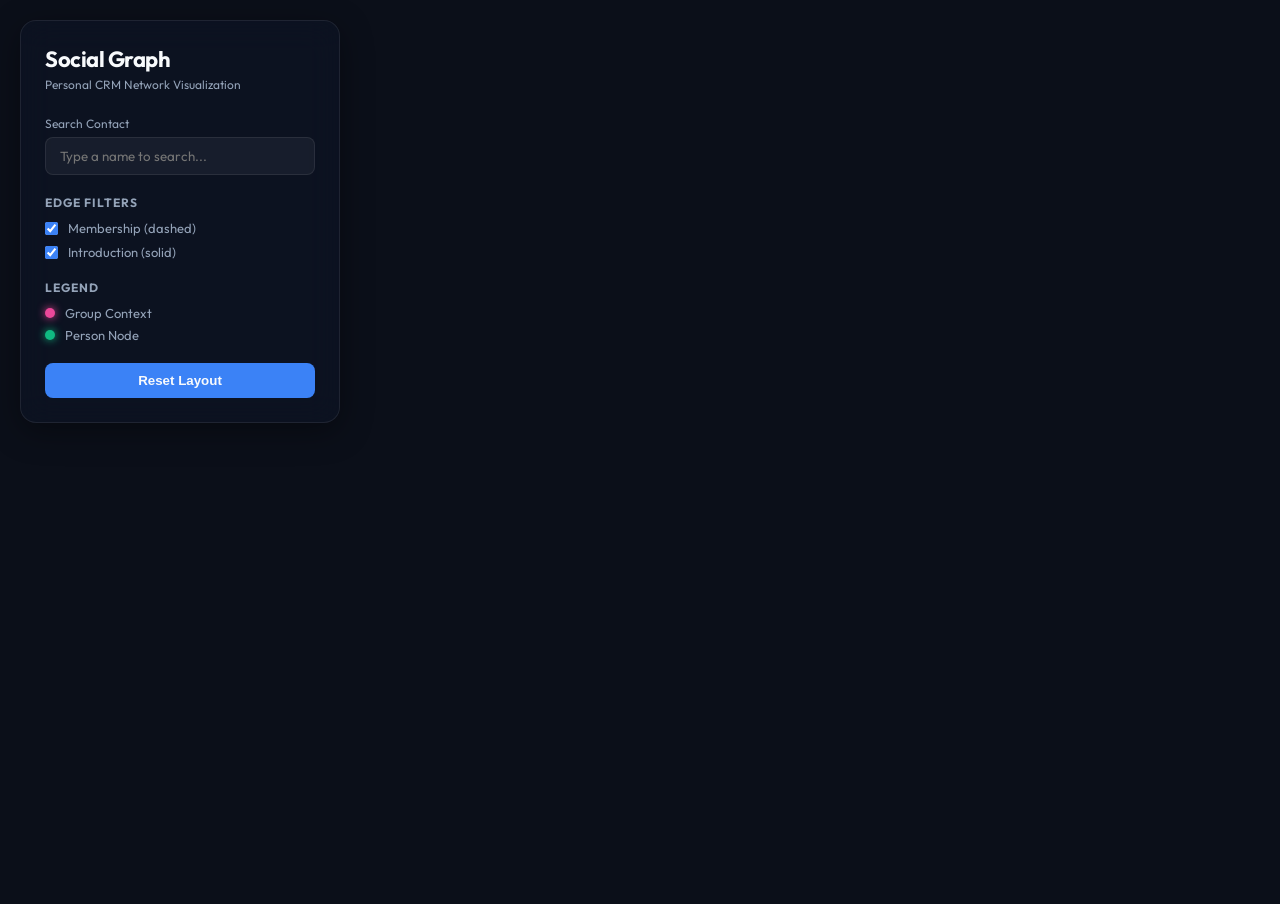
<file: static/index.html>
<!-- static/index.html -->
<!DOCTYPE html>
<html lang="en">
<head>
    <meta charset="UTF-8">
    <meta name="viewport" content="width=device-width, initial-scale=1.0">
    <title>Personal CRM - Social Graph</title>
    <!-- Outfit Google Font -->
    <link href="https://fonts.googleapis.com/css2?family=Outfit:wght@300;400;500;600;700&display=swap" rel="stylesheet">
    <link rel="stylesheet" href="/static/styles.css">
    <!-- D3.js Library -->
    <script src="https://d3js.org/d3.v7.min.js"></script>
</head>
<body>
    <div id="app-container">
        <!-- Floating Glassmorphic Control Panel -->
        <header class="glass-panel" id="control-panel">
            <h1>Social Graph</h1>
            <p class="subtitle">Personal CRM Network Visualization</p>

            <div class="control-group">
                <label for="search-input">Search Contact</label>
                <input type="text" id="search-input" placeholder="Type a name to search..." autocomplete="off">
            </div>

            <div class="control-group">
                <h3>Edge Filters</h3>
                <label class="checkbox-container">
                    <input type="checkbox" id="filter-membership" checked>
                    <span class="checkmark"></span> Membership (dashed)
                </label>
                <label class="checkbox-container">
                    <input type="checkbox" id="filter-introduction" checked>
                    <span class="checkmark"></span> Introduction (solid)
                </label>
            </div>

            <div class="control-group">
                <h3>Legend</h3>
                <div class="legend-item"><span class="legend-dot group-node"></span> Group Context</div>
                <div class="legend-item"><span class="legend-dot person-node"></span> Person Node</div>
            </div>
            
            <button id="reset-button">Reset Layout</button>
        </header>

        <!-- SVG Container for D3 Canvas -->
        <div id="canvas-container">
            <svg id="graph-svg"></svg>
        </div>

        <!-- Translucent Detail Tooltip Card -->
        <div class="glass-panel" id="detail-card" style="display: none;">
            <button id="close-card-btn">&times;</button>
            <h2 id="card-name">Name</h2>
            <div id="card-type-badge">Type</div>
            <div class="card-section">
                <strong>Metadata/Hobbies:</strong>
                <div id="card-metadata" class="tags-container">None</div>
            </div>
            <div class="card-section">
                <strong>Social Contexts:</strong>
                <div id="card-contexts" class="tags-container">None</div>
            </div>
        </div>
    </div>
    
    <script src="/static/app.js"></script>
</body>
</html>
</file>
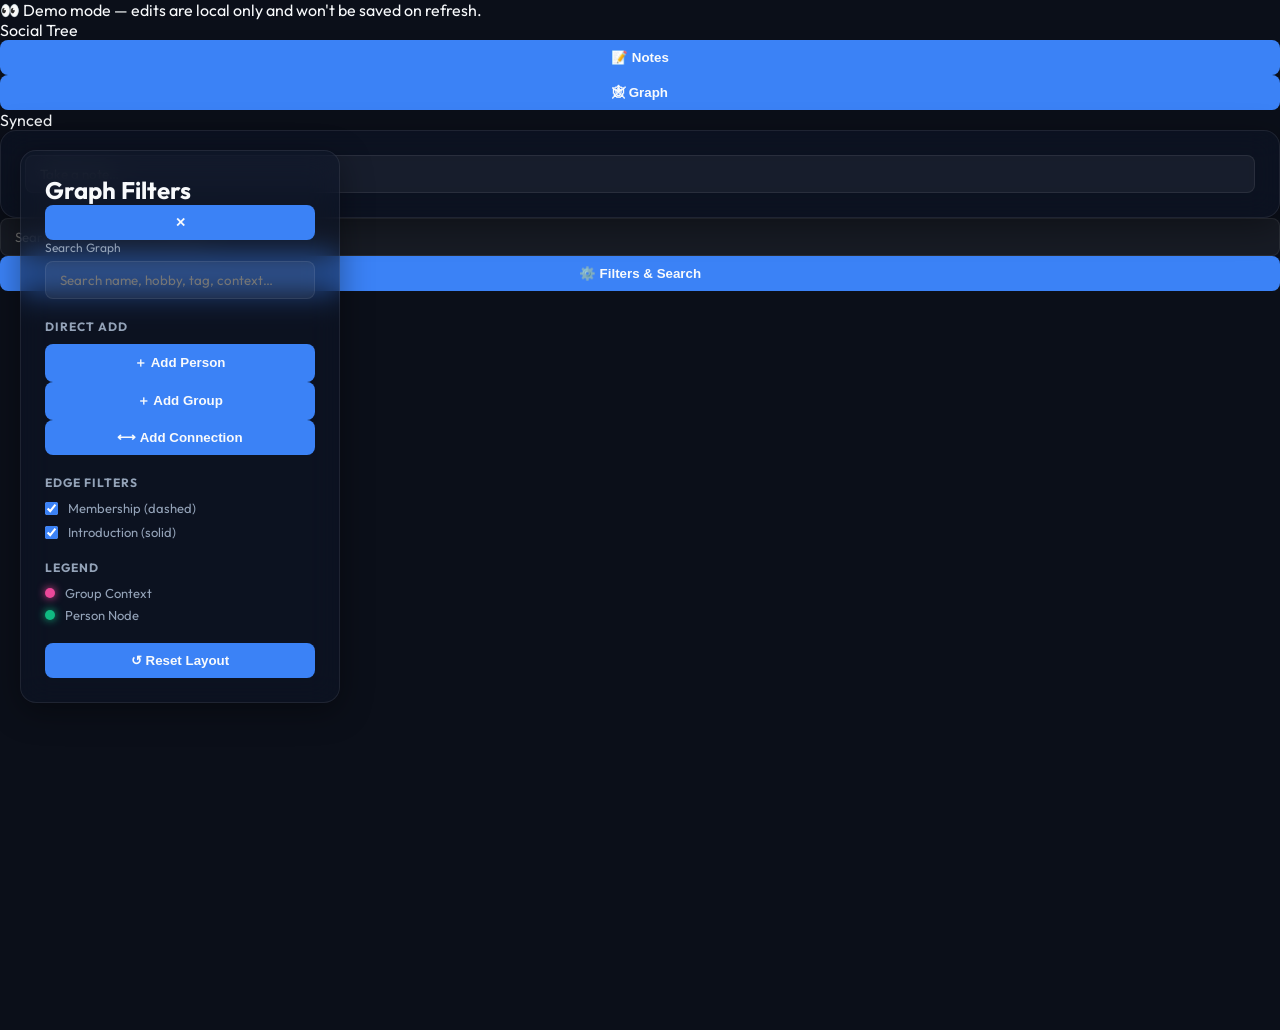
<file: app/static/index.html>
<!DOCTYPE html>
<html lang="en">
<head>
    <meta charset="UTF-8">
    <meta name="viewport" content="width=device-width, initial-scale=1.0">
    <title>Social Graph – Personal CRM & Keep Notes</title>
    <meta name="description" content="Personal social graph CRM and Google Keep-style notes interface for tracking people and social contexts.">
    <link rel="icon" type="image/svg+xml" href="/static/favicon.svg">
    <link href="https://fonts.googleapis.com/css2?family=Outfit:wght@300;400;500;600;700&display=swap" rel="stylesheet">
    <link rel="stylesheet" href="/static/styles.css">
    <script src="https://d3js.org/d3.v7.min.js"></script>
</head>
<body>
    <!-- Demo Mode Banner -->
    <div id="demo-banner">
        👀 Demo mode — edits are local only and won't be saved on refresh.
    </div>

    <!-- Top Navigation Header -->
    <header id="top-navbar">
        <div class="nav-brand">
            <span class="brand-title">Social Tree</span>
        </div>
        <div class="nav-tabs">
            <button id="tab-btn-notes" class="tab-btn active">📝 Notes</button>
            <button id="tab-btn-graph" class="tab-btn">🕸 Graph</button>
        </div>
        <div class="nav-right">
            <div id="sync-status-badge" class="sync-badge synced" title="Graph database sync status">
                <span class="sync-dot"></span>
                <span id="sync-status-text">Synced</span>
            </div>
        </div>
    </header>

    <div id="app-container">
        <!-- ── VIEW 1: NOTES (Google Keep Style) ────────────────────────────── -->
        <main id="notes-view" class="view-panel active">
            <!-- Quick Add / Take Note Bar -->
            <div id="take-note-container">
                <div id="take-note-bar" class="glass-panel">
                    <div id="take-note-collapsed">
                        <input type="text" id="quick-note-placeholder" placeholder="Take a note…" readonly>
                    </div>
                    <div id="take-note-expanded" style="display: none;">
                        <input type="text" id="quick-note-title" placeholder="Title (Context e.g. Juggling Club)" autocomplete="off">
                        <textarea id="quick-note-content" placeholder="Take a note… (e.g. Jules, Noel -> Isaac)" rows="3"></textarea>

                        <div class="syntax-cheatsheet-bar" style="margin-top: 8px;">
                            <button type="button" id="quick-syntax-toggle-btn" class="btn-secondary btn-small">❓ Syntax Guide</button>
                            <span class="shortcut-hint">⌘ + Enter to save</span>
                        </div>

                        <div id="quick-syntax-guide-panel" style="display:none; margin-top: 10px;">
                            <table class="syntax-table">
                                <thead>
                                    <tr><th>Pattern</th><th>Effect</th></tr>
                                </thead>
                                <tbody>
                                    <tr><td><code>Group Name:</code></td><td>Creates group context header</td></tr>
                                    <tr><td><code>Name</code></td><td>Adds person to group</td></tr>
                                    <tr><td><code>Name (detail)</code></td><td>Adds metadata tag</td></tr>
                                    <tr><td><code>Alice -> Bob</code></td><td>Introduction edge</td></tr>
                                    <tr><td><code>-> Bob</code></td><td>Implicit introduction chain</td></tr>
                                    <tr><td><code>---</code></td><td>Resets context (section divider)</td></tr>
                                </tbody>
                            </table>
                        </div>
                        
                        <div class="note-bar-footer">
                            <div class="color-picker" id="quick-color-picker">
                                <span class="color-dot active" data-color="default" style="background:#1e293b;"></span>
                                <span class="color-dot" data-color="red" style="background:#7f1d1d;"></span>
                                <span class="color-dot" data-color="orange" style="background:#7c2d12;"></span>
                                <span class="color-dot" data-color="yellow" style="background:#713f12;"></span>
                                <span class="color-dot" data-color="green" style="background:#14532d;"></span>
                                <span class="color-dot" data-color="teal" style="background:#134e4a;"></span>
                                <span class="color-dot" data-color="blue" style="background:#1e3a8a;"></span>
                                <span class="color-dot" data-color="purple" style="background:#581c87;"></span>
                            </div>
                            <div class="note-bar-actions">
                                <button id="quick-note-close-btn" class="btn-secondary btn-small">Close</button>
                                <button id="quick-note-save-btn" class="btn-small">Save</button>
                            </div>
                        </div>
                    </div>
                </div>
            </div>

            <!-- Search & Filter Notes -->
            <div class="notes-search-wrapper">
                <input type="text" id="search-notes-input" placeholder="Search notes by title or content…" autocomplete="off">
            </div>

            <!-- Notes Grid (Keep Masonry Layout) -->
            <div id="notes-grid">
                <!-- Dynamically populated -->
            </div>
        </main>

        <!-- ── VIEW 2: GRAPH (D3 Force Directed) ────────────────────────────── -->
        <main id="graph-view" class="view-panel">
            <!-- Floating Mobile FAB Button -->
            <button type="button" id="btn-mobile-toggle-controls" class="mobile-toggle-fab" title="Open Filters">
                ⚙️ Filters & Search
            </button>

            <!-- Control Panel Floating -->
            <aside class="glass-panel" id="control-panel">
                <div id="control-panel-header">
                    <h2>Graph Filters</h2>
                    <button type="button" id="btn-close-mobile-controls" class="mobile-only-close-btn" title="Close Filters">✕</button>
                </div>

                <!-- Search -->
                <div class="control-group">
                    <label for="search-input">Search Graph</label>
                    <input type="text" id="search-input" placeholder="Search name, hobby, tag, context…" autocomplete="off">
                </div>

                <!-- Add Actions -->
                <div class="control-group">
                    <h3>Direct Add</h3>
                    <div class="crud-buttons">
                        <button id="btn-add-person">＋ Add Person</button>
                        <button id="btn-add-group" class="btn-secondary">＋ Add Group</button>
                        <button id="btn-add-connection" class="btn-secondary">⟷ Add Connection</button>
                    </div>
                </div>

                <!-- Edge Filters -->
                <div class="control-group">
                    <h3>Edge Filters</h3>
                    <label class="checkbox-container">
                        <input type="checkbox" id="filter-membership" checked>
                        <span class="checkmark"></span> Membership (dashed)
                    </label>
                    <label class="checkbox-container">
                        <input type="checkbox" id="filter-introduction" checked>
                        <span class="checkmark"></span> Introduction (solid)
                    </label>
                </div>

                <!-- Legend -->
                <div class="control-group">
                    <h3>Legend</h3>
                    <div class="legend-item"><span class="legend-dot group-node"></span> Group Context</div>
                    <div class="legend-item"><span class="legend-dot person-node"></span> Person Node</div>
                </div>

                <button id="reset-button" class="btn-secondary">↺ Reset Layout</button>
            </aside>

            <!-- D3 Canvas -->
            <div id="canvas-container">
                <svg id="graph-svg"></svg>
            </div>

            <!-- Node Detail Card -->
            <div class="glass-panel" id="detail-card" style="display: none;">
                <button id="close-card-btn">×</button>
                <h2 id="card-name">Name</h2>
                <div id="card-type-badge">Type</div>
                <div class="card-section">
                    <strong>Hobbies / Metadata:</strong>
                    <div id="card-metadata" class="tags-container">None</div>
                </div>
                <div class="card-section">
                    <strong>Social Contexts:</strong>
                    <div id="card-contexts" class="tags-container">None</div>
                </div>
                <div class="card-actions">
                    <button id="card-edit-btn">✏️ Edit</button>
                    <button id="card-delete-btn" class="btn-danger">🗑 Delete</button>
                </div>
            </div>
        </main>
    </div>

    <!-- ── MODALS ───────────────────────────────────────────────────────────── -->
    <div id="modal-overlay">
        <!-- 1. Note Editor Modal -->
        <div id="note-modal-box" class="modal-box" style="display:none;">
            <button class="modal-close-btn" id="note-modal-close-btn">×</button>
            <input type="text" id="note-modal-title" placeholder="Title (e.g. Juggling Club)" autocomplete="off">
            <textarea id="note-modal-content" placeholder="Note content…" rows="8"></textarea>
            
            <!-- Syntax Cheatsheet Toggle Button -->
            <div class="syntax-cheatsheet-bar">
                <button type="button" id="syntax-guide-toggle-btn" class="btn-secondary btn-small">
                    ❓ Syntax Guide
                </button>
            </div>

            <!-- Collapsible Syntax Cheatsheet Panel -->
            <div id="syntax-guide-panel" style="display:none;">
                <h4>Parser Syntax Cheatsheet</h4>
                <table class="syntax-table">
                    <thead>
                        <tr><th>Pattern</th><th>Effect</th></tr>
                    </thead>
                    <tbody>
                        <tr><td><code>Group Name:</code></td><td>Creates group context header</td></tr>
                        <tr><td><code>Name</code></td><td>Adds person to current group</td></tr>
                        <tr><td><code>Name (detail)</code></td><td>Adds parenthetical metadata tag</td></tr>
                        <tr><td><code>Alice, Bob</code> or <code>Alice + Bob</code></td><td>Multiple people on one line</td></tr>
                        <tr><td><code>Alice -> Bob</code></td><td>Alice introduced Bob (introduction edge)</td></tr>
                        <tr><td><code>-> Bob</code></td><td>Previous person introduced Bob (implicit chain)</td></tr>
                        <tr><td><code>Alice -> hobby</code></td><td>Adds hobby metadata (e.g. <code>dragon boat</code>)</td></tr>
                        <tr><td><code>Alice -> roommate (Clara)</code></td><td>Relationship term inversion</td></tr>
                        <tr><td><code>---</code></td><td>Resets context (section divider)</td></tr>
                        <tr><td><code>Line ending in ! or ?</code></td><td>Ignored as noise/note</td></tr>
                    </tbody>
                </table>
            </div>

            <div class="note-modal-footer">
                <div class="color-picker" id="modal-color-picker">
                    <span class="color-dot active" data-color="default" style="background:#1e293b;"></span>
                    <span class="color-dot" data-color="red" style="background:#7f1d1d;"></span>
                    <span class="color-dot" data-color="orange" style="background:#7c2d12;"></span>
                    <span class="color-dot" data-color="yellow" style="background:#713f12;"></span>
                    <span class="color-dot" data-color="green" style="background:#14532d;"></span>
                    <span class="color-dot" data-color="teal" style="background:#134e4a;"></span>
                    <span class="color-dot" data-color="blue" style="background:#1e3a8a;"></span>
                    <span class="color-dot" data-color="purple" style="background:#581c87;"></span>
                </div>
                <div class="modal-actions">
                    <button id="note-modal-delete-btn" class="btn-danger btn-small" style="display:none;">🗑 Delete</button>
                    <button id="note-modal-cancel-btn" class="btn-secondary btn-small">Cancel</button>
                    <button id="note-modal-save-btn" class="btn-small">Save</button>
                </div>
            </div>
        </div>

        <!-- 2. Direct Node / Edge Modal (Legacy/Graph view direct actions) -->
        <div id="direct-modal-box" class="modal-box" style="display:none;">
            <button class="modal-close-btn" id="direct-modal-close-btn">×</button>
            <h2 id="modal-title">Add Person</h2>

            <!-- Node form -->
            <div id="node-form">
                <div class="modal-field">
                    <label for="modal-name">Name *</label>
                    <input type="text" id="modal-name" placeholder="e.g. Jane Smith">
                </div>
                <div class="modal-field" id="modal-type-field">
                    <label for="modal-type">Type</label>
                    <select id="modal-type">
                        <option value="person">Person</option>
                        <option value="group">Group</option>
                    </select>
                </div>
                <div class="modal-field">
                    <label for="modal-metadata">Hobbies / Tags</label>
                    <input type="text" id="modal-metadata" placeholder="hiking, chess, cooking">
                    <p class="modal-hint">Comma-separated list</p>
                </div>
                <div class="modal-field">
                    <label for="modal-contexts">Social Contexts</label>
                    <input type="text" id="modal-contexts" placeholder="work, hiking club">
                    <p class="modal-hint">Comma-separated list</p>
                </div>
                <div class="modal-actions">
                    <button id="modal-cancel-btn" class="btn-secondary">Cancel</button>
                    <button id="modal-save-btn">Save</button>
                </div>
            </div>

            <!-- Edge / Connection form -->
            <div id="edge-form" style="display:none;">
                <div class="modal-field">
                    <label for="edge-source">From (source node)</label>
                    <select id="edge-source"></select>
                </div>
                <div class="modal-field">
                    <label for="edge-target">To (target node)</label>
                    <select id="edge-target"></select>
                </div>
                <div class="modal-field">
                    <label for="edge-type">Connection Type</label>
                    <select id="edge-type">
                        <option value="introduction">Introduction</option>
                        <option value="membership">Membership</option>
                    </select>
                </div>
                <div class="modal-field">
                    <label for="edge-context">Context (optional)</label>
                    <input type="text" id="edge-context" placeholder="e.g. hiking club">
                </div>
                <div class="modal-actions">
                    <button id="edge-cancel-btn" class="btn-secondary">Cancel</button>
                    <button id="edge-save-btn">Add Connection</button>
                </div>
            </div>
        </div>
    </div>

    <!-- Toast Container -->
    <div id="toast-container"></div>

    <script src="/static/app.js"></script>
</body>
</html>
</file>
<file: static/styles.css>
/* static/styles.css */
:root {
    --bg-color: #0b0f19;
    --panel-bg: rgba(15, 23, 42, 0.45);
    --panel-border: rgba(255, 255, 255, 0.08);
    --text-primary: #f8fafc;
    --text-secondary: #94a3b8;
    --accent-color: #3b82f6; /* Blue */
    --color-group: #ec4899;  /* Pink */
    --color-person: #10b981; /* Emerald Green */
    --font-stack: 'Outfit', -apple-system, BlinkMacSystemFont, "Segoe UI", Roboto, sans-serif;
}

* {
    box-sizing: border-box;
    margin: 0;
    padding: 0;
}

body {
    background-color: var(--bg-color);
    color: var(--text-primary);
    font-family: var(--font-stack);
    overflow: hidden;
    height: 100vh;
}

#app-container {
    position: relative;
    width: 100vw;
    height: 100vh;
}

#canvas-container {
    width: 100%;
    height: 100%;
}

#graph-svg {
    width: 100%;
    height: 100%;
    cursor: grab;
}

#graph-svg:active {
    cursor: grabbing;
}

/* Glassmorphism Panels */
.glass-panel {
    background: var(--panel-bg);
    backdrop-filter: blur(16px);
    -webkit-backdrop-filter: blur(16px);
    border: 1px solid var(--panel-border);
    border-radius: 16px;
    padding: 24px;
    color: var(--text-primary);
    box-shadow: 0 8px 32px 0 rgba(0, 0, 0, 0.37);
    z-index: 10;
    transition: all 0.3s cubic-bezier(0.4, 0, 0.2, 1);
}

#control-panel {
    position: absolute;
    top: 20px;
    left: 20px;
    width: 320px;
}

#control-panel h1 {
    font-size: 22px;
    font-weight: 700;
    margin-bottom: 4px;
    letter-spacing: -0.5px;
}

.subtitle {
    font-size: 12px;
    color: var(--text-secondary);
    margin-bottom: 24px;
}

.control-group {
    margin-bottom: 20px;
}

.control-group h3 {
    font-size: 12px;
    text-transform: uppercase;
    letter-spacing: 1px;
    color: var(--text-secondary);
    margin-bottom: 10px;
}

/* Form Styles */
label {
    display: block;
    font-size: 12px;
    color: var(--text-secondary);
    margin-bottom: 6px;
}

input[type="text"] {
    width: 100%;
    background: rgba(255, 255, 255, 0.05);
    border: 1px solid var(--panel-border);
    border-radius: 8px;
    padding: 10px 14px;
    color: var(--text-primary);
    font-family: var(--font-stack);
    outline: none;
    transition: border 0.2s;
}

input[type="text"]:focus {
    border-color: var(--accent-color);
    box-shadow: 0 0 0 2px rgba(59, 130, 246, 0.2);
}

/* Checkbox Style */
.checkbox-container {
    display: flex;
    align-items: center;
    position: relative;
    cursor: pointer;
    font-size: 13px;
    margin-bottom: 8px;
    user-select: none;
}

.checkbox-container input {
    margin-right: 10px;
    cursor: pointer;
    accent-color: var(--accent-color);
}

/* Legend dots */
.legend-item {
    display: flex;
    align-items: center;
    font-size: 13px;
    margin-bottom: 6px;
    color: var(--text-secondary);
}

.legend-dot {
    width: 10px;
    height: 10px;
    border-radius: 50%;
    margin-right: 10px;
    display: inline-block;
}

.group-node { background-color: var(--color-group); box-shadow: 0 0 8px var(--color-group); }
.person-node { background-color: var(--color-person); box-shadow: 0 0 8px var(--color-person); }

button {
    width: 100%;
    background: var(--accent-color);
    color: var(--text-primary);
    border: none;
    border-radius: 8px;
    padding: 10px;
    font-weight: 600;
    cursor: pointer;
    transition: background 0.2s;
}

button:hover {
    background: #2563eb;
}

/* Detail Info Card */
#detail-card {
    position: absolute;
    bottom: 20px;
    left: 20px;
    width: 320px;
}

#close-card-btn {
    position: absolute;
    top: 12px;
    right: 12px;
    width: 24px;
    height: 24px;
    border-radius: 50%;
    background: rgba(255, 255, 255, 0.1);
    color: var(--text-primary);
    display: flex;
    align-items: center;
    justify-content: center;
    font-size: 14px;
    cursor: pointer;
    padding: 0;
}

#card-name {
    font-size: 18px;
    font-weight: 600;
    margin-bottom: 8px;
}

#card-type-badge {
    display: inline-block;
    padding: 2px 8px;
    border-radius: 12px;
    font-size: 10px;
    text-transform: uppercase;
    font-weight: 700;
    letter-spacing: 0.5px;
    margin-bottom: 16px;
    background: rgba(255, 255, 255, 0.1);
}

.card-section {
    margin-bottom: 12px;
}

.card-section strong {
    display: block;
    font-size: 11px;
    text-transform: uppercase;
    color: var(--text-secondary);
    margin-bottom: 6px;
}

.tags-container {
    display: flex;
    flex-wrap: wrap;
    gap: 6px;
    font-size: 12px;
}

.tag {
    background: rgba(255, 255, 255, 0.08);
    border: 1px solid rgba(255, 255, 255, 0.1);
    border-radius: 6px;
    padding: 4px 8px;
}

/* D3 Graph Aesthetics */
.link {
    stroke-opacity: 0.25;
    transition: stroke-opacity 0.2s, stroke-width 0.2s;
}

.link.introduction {
    stroke: #94a3b8;
    stroke-width: 1.5px;
}

.link.membership {
    stroke: #ec4899;
    stroke-width: 1px;
    stroke-dasharray: 4, 4;
}

.node circle {
    stroke: var(--bg-color);
    stroke-width: 2px;
    transition: r 0.2s, stroke-width 0.2s;
}

.node text {
    fill: var(--text-secondary);
    font-size: 11px;
    pointer-events: none;
    transition: fill 0.2s, font-size 0.2s;
}

/* Hover & Active highlights */
.node:hover circle {
    stroke-width: 3px;
    stroke: #ffffff;
}

.node:hover text {
    fill: var(--text-primary);
    font-weight: 600;
}

.highlighted circle {
    stroke: #ffffff !important;
    stroke-width: 3px;
}

.highlighted text {
    fill: #ffffff !important;
    font-weight: 700 !important;
    font-size: 13px !important;
}

.dimmed {
    opacity: 0.15 !important;
}
</file>
